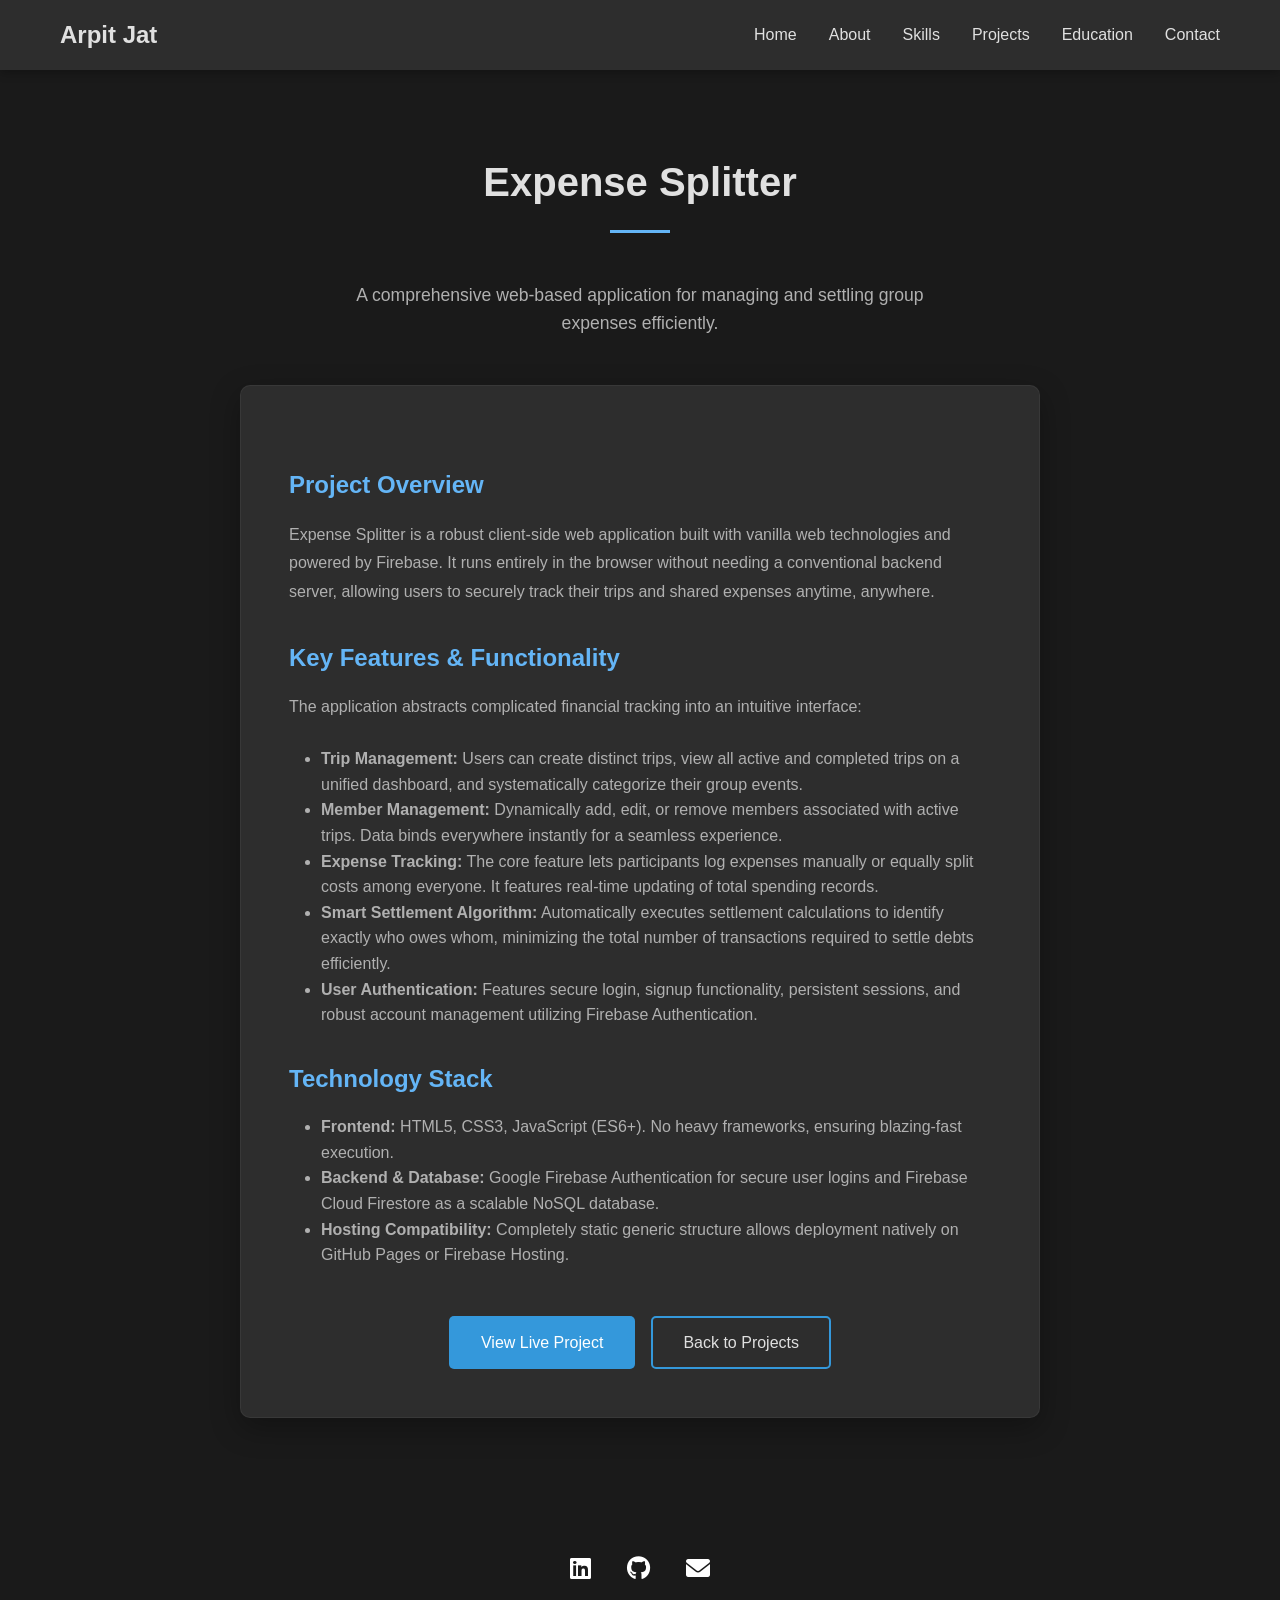
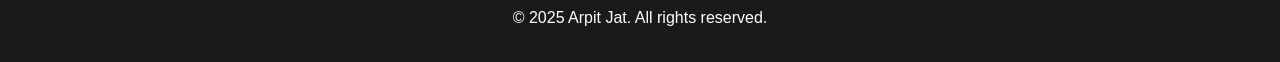
<file: expense-splitter.html>
<!DOCTYPE html>
<html lang="en">

<head>
    <meta charset="UTF-8">
    <meta name="viewport" content="width=device-width, initial-scale=1.0">
    <title>Expense Splitter - Arpit Jat</title>
    <link href="https://cdnjs.cloudflare.com/ajax/libs/font-awesome/6.0.0/css/all.min.css" rel="stylesheet">
    <link href="https://unpkg.com/aos@2.3.1/dist/aos.css" rel="stylesheet">
    <link rel="stylesheet" href="style.css">
    <style>
        .project-detail {
            padding: 150px 0 100px;
        }

        .project-header {
            margin-bottom: 3rem;
            text-align: center;
        }

        .project-content {
            max-width: 800px;
            margin: 0 auto;
            background: #2d2d2d;
            padding: 3rem;
            border-radius: 10px;
            box-shadow: 0 10px 30px rgba(0, 0, 0, 0.3);
            border: 1px solid rgba(255, 255, 255, 0.05);
        }

        .project-content h2 {
            color: #64b5f6;
            margin-top: 2rem;
            margin-bottom: 1rem;
        }

        .project-content ul {
            margin-left: 2rem;
            margin-bottom: 1.5rem;
            color: #b0b0b0;
        }

        .project-content p {
            color: #b0b0b0;
            margin-bottom: 1.5rem;
            line-height: 1.8;
        }

        .button-group {
            margin-top: 3rem;
            text-align: center;
            display: flex;
            justify-content: center;
            gap: 1rem;
        }

        @media (max-width: 768px) {
            .project-content {
                padding: 2rem 1.5rem;
            }

            .button-group {
                flex-direction: column;
                gap: 1rem;
            }

            .button-group a {
                margin-left: 0 !important;
            }
        }
    </style>
</head>

<body class="dark-theme">
    <nav>
        <div class="container">
            <div class="logo">Arpit Jat</div>
            <ul class="nav-links">
                <li><a href="index.html#home">Home</a></li>
                <li><a href="index.html#about">About</a></li>
                <li><a href="index.html#skills">Skills</a></li>
                <li><a href="index.html#projects">Projects</a></li>
                <li><a href="index.html#education">Education</a></li>
                <li><a href="index.html#footer">Contact</a></li>
            </ul>
            <button class="mobile-menu-toggle" id="mobileMenuToggle"><i class="fas fa-bars"></i></button>
            <div class="mobile-menu" id="mobileMenu">
                <ul>
                    <li><a href="index.html#home">Home</a></li>
                    <li><a href="index.html#about">About</a></li>
                    <li><a href="index.html#skills">Skills</a></li>
                    <li><a href="index.html#projects">Projects</a></li>
                    <li><a href="index.html#education">Education</a></li>
                    <li><a href="index.html#footer">Contact</a></li>
                </ul>
            </div>
        </div>
    </nav>

    <section class="project-detail">
        <div class="container">
            <div class="project-header" data-aos="fade-up">
                <h1 class="section-title">Expense Splitter</h1>
                <p style="color:#b0b0b0; font-size:1.1rem; max-width:600px; margin:0 auto;">A comprehensive web-based
                    application for managing and settling group expenses efficiently.</p>
            </div>

            <div class="project-content" data-aos="fade-up" data-aos-delay="100">
                <h2>Project Overview</h2>
                <p>Expense Splitter is a robust client-side web application built with vanilla web technologies and
                    powered by Firebase. It runs entirely in the browser without needing a conventional backend server,
                    allowing users to securely track their trips and shared expenses anytime, anywhere.</p>

                <h2>Key Features & Functionality</h2>
                <p>The application abstracts complicated financial tracking into an intuitive interface:</p>
                <ul>
                    <li><strong>Trip Management:</strong> Users can create distinct trips, view all active and completed
                        trips on a unified dashboard, and systematically categorize their group events.</li>
                    <li><strong>Member Management:</strong> Dynamically add, edit, or remove members associated with
                        active trips. Data binds everywhere instantly for a seamless experience.</li>
                    <li><strong>Expense Tracking:</strong> The core feature lets participants log expenses manually or
                        equally split costs among everyone. It features real-time updating of total spending records.
                    </li>
                    <li><strong>Smart Settlement Algorithm:</strong> Automatically executes settlement calculations to
                        identify exactly who owes whom, minimizing the total number of transactions required to settle
                        debts efficiently.</li>
                    <li><strong>User Authentication:</strong> Features secure login, signup functionality, persistent
                        sessions, and robust account management utilizing Firebase Authentication.</li>
                </ul>

                <h2>Technology Stack</h2>
                <ul>
                    <li><strong>Frontend:</strong> HTML5, CSS3, JavaScript (ES6+). No heavy frameworks, ensuring
                        blazing-fast execution.</li>
                    <li><strong>Backend & Database:</strong> Google Firebase Authentication for secure user logins and
                        Firebase Cloud Firestore as a scalable NoSQL database.</li>
                    <li><strong>Hosting Compatibility:</strong> Completely static generic structure allows deployment
                        natively on GitHub Pages or Firebase Hosting.</li>
                </ul>

                <div class="button-group">
                    <a href="https://arpitjat07.github.io/Expense-Splitter/" target="_blank" class="cta-button">View
                        Live Project</a>
                    <a href="index.html#projects" class="cta-button"
                        style="background:transparent; border:2px solid #3498db; color:#e0e0e0;">Back to Projects</a>
                </div>
            </div>
        </div>
    </section>

    <!-- Footer -->
    <footer id="footer">
        <div class="container">
            <div class="social-links">
                <a href="https://www.linkedin.com/in/arpit-jat/" target="_blank"><i class="fab fa-linkedin"></i></a>
                <a href="https://github.com/arpitjat07" target="_blank"><i class="fab fa-github"></i></a>
                <a href="mailto:arpitjat1903@gmail.com"><i class="fas fa-envelope"></i></a>
            </div>
            <p>&copy; 2025 Arpit Jat. All rights reserved.</p>
        </div>
    </footer>

    <script src="https://unpkg.com/aos@2.3.1/dist/aos.js"></script>
    <script src="script.js"></script>
</body>

</html>
</file>
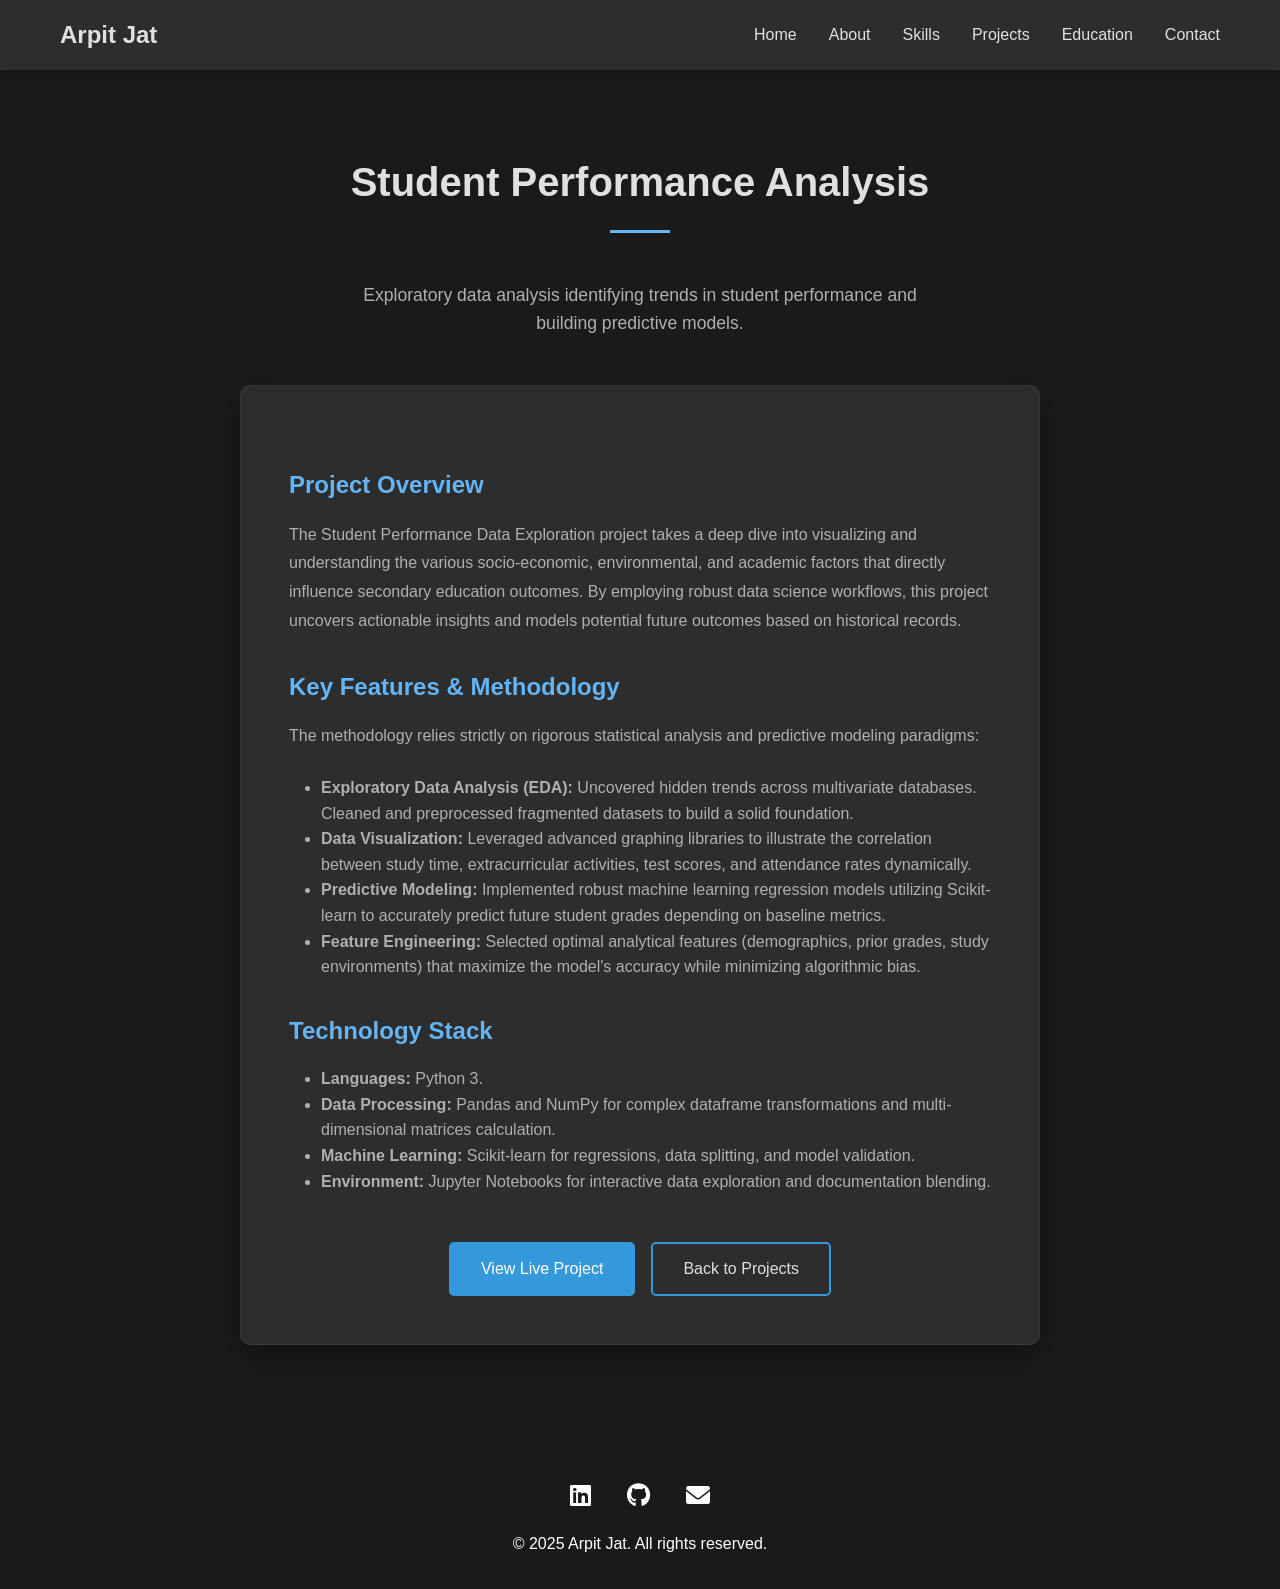
<file: student-performance.html>
<!DOCTYPE html>
<html lang="en">

<head>
    <meta charset="UTF-8">
    <meta name="viewport" content="width=device-width, initial-scale=1.0">
    <title>Student Performance Analysis - Arpit Jat</title>
    <link href="https://cdnjs.cloudflare.com/ajax/libs/font-awesome/6.0.0/css/all.min.css" rel="stylesheet">
    <link href="https://unpkg.com/aos@2.3.1/dist/aos.css" rel="stylesheet">
    <link rel="stylesheet" href="style.css">
    <style>
        .project-detail {
            padding: 150px 0 100px;
        }

        .project-header {
            margin-bottom: 3rem;
            text-align: center;
        }

        .project-content {
            max-width: 800px;
            margin: 0 auto;
            background: #2d2d2d;
            padding: 3rem;
            border-radius: 10px;
            box-shadow: 0 10px 30px rgba(0, 0, 0, 0.3);
            border: 1px solid rgba(255, 255, 255, 0.05);
        }

        .project-content h2 {
            color: #64b5f6;
            margin-top: 2rem;
            margin-bottom: 1rem;
        }

        .project-content ul {
            margin-left: 2rem;
            margin-bottom: 1.5rem;
            color: #b0b0b0;
        }

        .project-content p {
            color: #b0b0b0;
            margin-bottom: 1.5rem;
            line-height: 1.8;
        }

        .button-group {
            margin-top: 3rem;
            text-align: center;
            display: flex;
            justify-content: center;
            gap: 1rem;
        }

        @media (max-width: 768px) {
            .project-content {
                padding: 2rem 1.5rem;
            }

            .button-group {
                flex-direction: column;
                gap: 1rem;
            }

            .button-group a {
                margin-left: 0 !important;
            }
        }
    </style>
</head>

<body class="dark-theme">
    <nav>
        <div class="container">
            <div class="logo">Arpit Jat</div>
            <ul class="nav-links">
                <li><a href="index.html#home">Home</a></li>
                <li><a href="index.html#about">About</a></li>
                <li><a href="index.html#skills">Skills</a></li>
                <li><a href="index.html#projects">Projects</a></li>
                <li><a href="index.html#education">Education</a></li>
                <li><a href="index.html#footer">Contact</a></li>
            </ul>
            <button class="mobile-menu-toggle" id="mobileMenuToggle"><i class="fas fa-bars"></i></button>
            <div class="mobile-menu" id="mobileMenu">
                <ul>
                    <li><a href="index.html#home">Home</a></li>
                    <li><a href="index.html#about">About</a></li>
                    <li><a href="index.html#skills">Skills</a></li>
                    <li><a href="index.html#projects">Projects</a></li>
                    <li><a href="index.html#education">Education</a></li>
                    <li><a href="index.html#footer">Contact</a></li>
                </ul>
            </div>
        </div>
    </nav>

    <section class="project-detail">
        <div class="container">
            <div class="project-header" data-aos="fade-up">
                <h1 class="section-title">Student Performance Analysis</h1>
                <p style="color:#b0b0b0; font-size:1.1rem; max-width:600px; margin:0 auto;">Exploratory data analysis
                    identifying trends in student performance and building predictive models.</p>
            </div>

            <div class="project-content" data-aos="fade-up" data-aos-delay="100">
                <h2>Project Overview</h2>
                <p>The Student Performance Data Exploration project takes a deep dive into visualizing and understanding
                    the various socio-economic, environmental, and academic factors that directly influence secondary
                    education outcomes. By employing robust data science workflows, this project uncovers actionable
                    insights and models potential future outcomes based on historical records.</p>

                <h2>Key Features & Methodology</h2>
                <p>The methodology relies strictly on rigorous statistical analysis and predictive modeling paradigms:
                </p>
                <ul>
                    <li><strong>Exploratory Data Analysis (EDA):</strong> Uncovered hidden trends across multivariate
                        databases. Cleaned and preprocessed fragmented datasets to build a solid foundation.</li>
                    <li><strong>Data Visualization:</strong> Leveraged advanced graphing libraries to illustrate the
                        correlation between study time, extracurricular activities, test scores, and attendance rates
                        dynamically.</li>
                    <li><strong>Predictive Modeling:</strong> Implemented robust machine learning regression models
                        utilizing Scikit-learn to accurately predict future student grades depending on baseline
                        metrics.</li>
                    <li><strong>Feature Engineering:</strong> Selected optimal analytical features (demographics, prior
                        grades, study environments) that maximize the model's accuracy while minimizing algorithmic
                        bias.</li>
                </ul>

                <h2>Technology Stack</h2>
                <ul>
                    <li><strong>Languages:</strong> Python 3.</li>
                    <li><strong>Data Processing:</strong> Pandas and NumPy for complex dataframe transformations and
                        multi-dimensional matrices calculation.</li>
                    <li><strong>Machine Learning:</strong> Scikit-learn for regressions, data splitting, and model
                        validation.</li>
                    <li><strong>Environment:</strong> Jupyter Notebooks for interactive data exploration and
                        documentation blending.</li>
                </ul>

                <div class="button-group">
                    <a href="javascript:void(0)" class="cta-button" onclick="alert('Project link coming soon!')">View
                        Live Project</a>
                    <a href="index.html#projects" class="cta-button"
                        style="background:transparent; border:2px solid #3498db; color:#e0e0e0;">Back to Projects</a>
                </div>
            </div>
        </div>
    </section>

    <!-- Footer -->
    <footer id="footer">
        <div class="container">
            <div class="social-links">
                <a href="https://www.linkedin.com/in/arpit-jat/" target="_blank"><i class="fab fa-linkedin"></i></a>
                <a href="https://github.com/arpitjat07" target="_blank"><i class="fab fa-github"></i></a>
                <a href="mailto:arpitjat1903@gmail.com"><i class="fas fa-envelope"></i></a>
            </div>
            <p>&copy; 2025 Arpit Jat. All rights reserved.</p>
        </div>
    </footer>

    <script src="https://unpkg.com/aos@2.3.1/dist/aos.js"></script>
    <script src="script.js"></script>
</body>

</html>
</file>
<file: style.css>
* {
    margin: 0;
    padding: 0;
    box-sizing: border-box;
}

body {
    font-family: 'Segoe UI', Tahoma, Geneva, Verdana, sans-serif;
    line-height: 1.6;
    color: #333;
    background-color: #ffffff;
}

.container {
    max-width: 1200px;
    margin: 0 auto;
    padding: 0 20px;
    transition: all 0.3s ease;
}

.container:hover {
    transform: translateY(-1px);
}

/* Loading Animation */
.loading-screen {
    position: fixed;
    top: 0;
    left: 0;
    width: 100%;
    height: 100%;
    background: linear-gradient(135deg, #667eea 0%, #764ba2 100%);
    display: flex;
    justify-content: center;
    align-items: center;
    z-index: 9999;
    transition: opacity 0.5s ease;
}

.loading-screen.fade-out {
    opacity: 0;
    pointer-events: none;
}

.loader {
    width: 50px;
    height: 50px;
    border: 3px solid rgba(255, 255, 255, 0.3);
    border-top: 3px solid white;
    border-radius: 50%;
    animation: spin 1s linear infinite;
}

@keyframes spin {
    0% {
        transform: rotate(0deg);
    }

    100% {
        transform: rotate(360deg);
    }
}

/* Hover effects for various elements */
.section-title {
    transition: all 0.3s ease;
}

.section-title:hover {
    transform: translateY(-2px);
    color: #3498db;
}

body.dark-theme .section-title:hover {
    color: #64b5f6;
}

.about-text p {
    transition: all 0.3s ease;
}

.about-text p:hover {
    transform: translateX(5px);
    color: #2c3e50;
}

body.dark-theme .about-text p:hover {
    color: #f0f0f0;
}

/* Navigation */
nav {
    background-color: #fff;
    box-shadow: 0 2px 10px rgba(0, 0, 0, 0.1);
    position: fixed;
    width: 100%;
    top: 0;
    z-index: 1000;
}

nav .container {
    display: flex;
    justify-content: space-between;
    align-items: center;
    padding: 1rem 20px;
}

.logo {
    font-size: 1.5rem;
    font-weight: bold;
    color: #2c3e50;
}

.nav-links {
    display: flex;
    list-style: none;
    gap: 2rem;
}

.nav-links a {
    text-decoration: none;
    color: #333;
    font-weight: 500;
    transition: color 0.3s ease;
}

.nav-links a:hover {
    color: #3498db;
}

/* Mobile Menu */
.mobile-menu-toggle {
    display: none;
    background: none;
    border: none;
    font-size: 1.5rem;
    cursor: pointer;
    color: #2c3e50;
}



.mobile-menu {
    display: none;
    position: absolute;
    top: 100%;
    left: 0;
    width: 100%;
    background: white;
    box-shadow: 0 2px 10px rgba(0, 0, 0, 0.1);
}

.mobile-menu.active {
    display: block;
}

.mobile-menu ul {
    list-style: none;
    padding: 1rem 0;
}

.mobile-menu a {
    display: block;
    padding: 0.8rem 2rem;
    text-decoration: none;
    color: #333;
    font-weight: 500;
    border-bottom: 1px solid #f0f0f0;
}

.mobile-menu a:hover {
    background: #f8f9fa;
    color: #3498db;
}

/* Hero Section */
.hero {
    padding: 150px 0 100px;
    position: relative;
    overflow: hidden;
}

.hero-content {
    display: grid;
    grid-template-columns: 1fr 1fr;
    gap: 4rem;
    align-items: center;
}

.hero-text {
    text-align: left;
}

.hero-image {
    display: flex;
    justify-content: center;
    align-items: center;
}

.hero-buttons {
    display: flex;
    gap: 1rem;
    margin-top: 2rem;
}

.hero h1 {
    font-size: 3rem;
    margin-bottom: 1rem;
    animation: fadeInUp 1s ease;
}

.hero .subtitle {
    font-size: 1.3rem;
    margin-bottom: 0.5rem;
    opacity: 0.9;
    min-height: 1.5em;
}

.hero .description {
    font-size: 1.1rem;
    margin-bottom: 2rem;
    opacity: 0.8;
}

.cta-button {
    display: inline-block;
    background-color: #3498db;
    color: white;
    padding: 12px 30px;
    text-decoration: none;
    border-radius: 5px;
    font-weight: 500;
    transition: all 0.3s ease;
    border: 2px solid transparent;
}

.cta-button:hover {
    background-color: #2980b9;
    transform: translateY(-2px);
}

.cta-button.secondary {
    background-color: transparent;
    border: 2px solid #3498db;
    color: #e0e0e0;
}

.cta-button.secondary:hover {
    background-color: rgba(52, 152, 219, 0.1);
}

/* Sections */
section {
    padding: 80px 0;
    transition: all 0.3s ease;
}

section:hover {
    background-color: rgba(248, 249, 250, 0.5);
}

body.dark-theme section:hover {
    background-color: rgba(45, 45, 45, 0.3);
}

.section-title {
    text-align: center;
    font-size: 2.5rem;
    margin-bottom: 3rem;
    color: #2c3e50;
    position: relative;
}

.section-title::after {
    content: '';
    display: block;
    width: 60px;
    height: 3px;
    background-color: #3498db;
    margin: 1rem auto;
}

/* About Section */
.about-content {
    display: block;
    transition: all 0.3s ease;
    text-align: left;
}

.about-content:hover {
    transform: scale(1.01);
}

.about-text {
    transition: all 0.3s ease;
}

.about-text:hover {
    transform: translateX(10px);
}

/* Profile Photo Styles - Fixed for Responsive */
.profile-photo {
    width: 250px;
    height: 250px;
    border-radius: 50%;
    object-fit: cover;
    border: 4px solid #3498db;
    box-shadow: 0 8px 30px rgba(52, 152, 219, 0.3);
    transition: transform 0.3s ease, box-shadow 0.3s ease;
}

.profile-photo:hover {
    transform: scale(1.05);
    box-shadow: 0 12px 40px rgba(52, 152, 219, 0.4);
}

body.dark-theme .profile-photo {
    border-color: #64b5f6;
    box-shadow: 0 8px 30px rgba(100, 181, 246, 0.3);
}

body.dark-theme .profile-photo:hover {
    box-shadow: 0 12px 40px rgba(100, 181, 246, 0.4);
}

/* Profile Placeholder (fallback if no image) */
.profile-placeholder {
    width: 250px;
    height: 250px;
    border-radius: 50%;
    background: linear-gradient(135deg, #667eea 0%, #764ba2 100%);
    display: flex;
    align-items: center;
    justify-content: center;
    margin: 0 auto;
    color: white;
    font-size: 4rem;
    transition: transform 0.3s ease, box-shadow 0.3s ease;
    box-shadow: 0 8px 30px rgba(102, 126, 234, 0.3);
}

.profile-placeholder:hover {
    transform: scale(1.05);
    box-shadow: 0 12px 40px rgba(102, 126, 234, 0.4);
}

body.dark-theme .profile-placeholder {
    box-shadow: 0 8px 30px rgba(102, 126, 234, 0.4);
}

body.dark-theme .profile-placeholder:hover {
    box-shadow: 0 12px 40px rgba(102, 126, 234, 0.5);
}

/* Responsive Design Updates */
@media (max-width: 768px) {
    .nav-links {
        display: none;
    }

    .mobile-menu-toggle {
        display: block;
    }

    .theme-toggle {
        margin-left: 0.5rem;
    }

    nav .container {
        padding: 0.8rem 15px;
    }

    .hero {
        padding: 100px 0 60px;
    }

    .hero h1 {
        font-size: 2.2rem;
    }

    .hero .subtitle {
        font-size: 1.1rem;
    }

    .hero .description {
        font-size: 1rem;
    }

    .hero-content {
        grid-template-columns: 1fr;
        text-align: center;
    }
    
    .hero-text {
        text-align: center;
    }

    .hero-buttons {
        justify-content: center;
    }

    /* Updated profile responsive styles */
    .profile-photo,
    .profile-placeholder {
        width: 200px;
        height: 200px;
    }

    .profile-placeholder {
        font-size: 3rem;
    }

    .section-title {
        font-size: 2rem;
    }

    section {
        padding: 60px 0;
    }

    .skills-grid,
    .contact-grid,
    .learning-items {
        grid-template-columns: 1fr;
        gap: 1.5rem;
    }

    .skill-category,
    .contact-item,
    .education-card {
        padding: 1.5rem;
    }

    .coming-soon {
        padding: 3rem 1.5rem;
    }
}

@media (max-width: 480px) {
    .hero h1 {
        font-size: 1.8rem;
    }

    .hero .subtitle {
        font-size: 1rem;
    }

    .hero .description {
        font-size: 0.9rem;
    }

    /* Updated profile responsive styles for small screens */
    .profile-photo,
    .profile-placeholder {
        width: 150px;
        height: 150px;
    }

    .profile-placeholder {
        font-size: 2.5rem;
    }

    .section-title {
        font-size: 1.6rem;
    }

    .cta-button {
        padding: 10px 25px;
        font-size: 0.9rem;
    }

    .skill-category i {
        font-size: 2.5rem;
    }

    .contact-item i {
        font-size: 1.5rem;
        width: 40px;
    }

    .coming-soon i {
        font-size: 3rem;
    }

    .social-links a {
        font-size: 1.3rem;
        margin: 0 0.8rem;
    }
}

/* Additional fix for about section alignment on mobile */
@media (max-width: 768px) {
    .about-image {
        display: flex;
        justify-content: center;
        align-items: center;
    }
    
  
}

.about-text p {
    font-size: 1.1rem;
    margin-bottom: 1.5rem;
    color: #555;
}

/* Skills Section */
.skills {
    background-color: #f8f9fa;
}

.skills-grid {
    display: grid;
    grid-template-columns: repeat(auto-fit, minmax(280px, 1fr));
    gap: 2rem;
    margin-top: 2rem;
}

.skill-category {
    background: white;
    padding: 2rem;
    border-radius: 10px;
    box-shadow: 0 5px 15px rgba(0, 0, 0, 0.08);
    text-align: center;
    transition: transform 0.3s ease;
}

.skill-category:hover {
    transform: translateY(-5px);
}

.skill-category i {
    font-size: 3rem;
    color: #3498db;
    margin-bottom: 1rem;
}

.skill-category h3 {
    color: #2c3e50;
    margin-bottom: 1rem;
}

.skill-tags {
    display: flex;
    flex-wrap: wrap;
    justify-content: center;
    gap: 0.5rem;
}

.skill-tag {
    background-color: #e3f2fd;
    color: #1976d2;
    padding: 0.3rem 0.8rem;
    border-radius: 20px;
    font-size: 0.9rem;
    font-weight: 500;
    transition: all 0.3s ease;
    cursor: default;
}

.skill-tag:hover {
    transform: translateY(-2px) scale(1.05);
    background-color: #1976d2;
    color: white;
    box-shadow: 0 4px 12px rgba(25, 118, 210, 0.3);
}

/* Currently Learning Section */
.currently-learning {
    background: linear-gradient(135deg, #f5f7fa 0%, #c3cfe2 100%);
    padding: 60px 0;
    transition: all 0.3s ease;
}

.currently-learning:hover {
    background: linear-gradient(135deg, #f0f2f5 0%, #b8c5d1 100%);
}

.learning-content {
    text-align: center;
    max-width: 800px;
    margin: 0 auto;
    transition: all 0.3s ease;
}

.learning-content:hover {
    transform: scale(1.01);
}

.learning-items {
    display: grid;
    grid-template-columns: repeat(auto-fit, minmax(200px, 1fr));
    gap: 1.5rem;
    margin-top: 2rem;
    transition: all 0.3s ease;
}

.learning-items:hover {
    gap: 2rem;
}

.learning-item {
    background: white;
    padding: 1.5rem;
    border-radius: 10px;
    box-shadow: 0 3px 10px rgba(0, 0, 0, 0.1);
    transition: transform 0.3s ease;
}

.learning-item:hover {
    transform: translateY(-3px);
}

.learning-item i {
    font-size: 2rem;
    color: #3498db;
    margin-bottom: 1rem;
}

.learning-item h4 {
    color: #2c3e50;
    margin-bottom: 0.5rem;
}

.learning-item p {
    color: #666;
    font-size: 0.9rem;
}

/* Education Section */
.education-card {
    background: white;
    padding: 2rem;
    border-radius: 10px;
    box-shadow: 0 5px 15px rgba(0, 0, 0, 0.08);
    margin: 2rem 0;
    border-left: 4px solid #3498db;
    transition: all 0.3s ease;
    cursor: default;
}

.education-card:hover {
    transform: translateY(-3px);
    box-shadow: 0 10px 25px rgba(0, 0, 0, 0.12);
    border-left-width: 6px;
}

.education-card h3 {
    color: #2c3e50;
    margin-bottom: 0.5rem;
    transition: color 0.3s ease;
}

.education-card:hover h3 {
    color: #3498db;
}

.education-card .institution {
    color: #3498db;
    font-weight: 500;
    margin-bottom: 0.5rem;
    transition: all 0.3s ease;
}

.education-card:hover .institution {
    transform: translateX(5px);
}

.education-card .duration {
    color: #666;
    font-size: 0.9rem;
}

/* Projects Section */
.projects {
    background-color: #f8f9fa;
}

.projects-grid {
    display: grid;
    grid-template-columns: repeat(auto-fit, minmax(300px, 1fr));
    gap: 2rem;
    margin-top: 2rem;
}

.project-card {
    background: white;
    border-radius: 10px;
    padding: 2rem;
    box-shadow: 0 5px 15px rgba(0, 0, 0, 0.08);
    transition: all 0.3s ease;
    border: 1px solid transparent;
}

.project-card:hover {
    transform: translateY(-5px);
    box-shadow: 0 15px 35px rgba(0, 0, 0, 0.12);
    border-color: #3498db;
}

.project-icon {
    font-size: 2.5rem;
    color: #3498db;
    margin-bottom: 1.5rem;
}

.project-card h3 {
    color: #2c3e50;
    margin-bottom: 1rem;
}

.project-card p {
    color: #666;
    margin-bottom: 1.5rem;
    font-size: 0.95rem;
}

.project-tags {
    display: flex;
    flex-wrap: wrap;
    gap: 0.5rem;
    margin-bottom: 1.5rem;
}

.project-tag {
    font-size: 0.8rem;
    padding: 0.3rem 0.8rem;
    background-color: #e3f2fd;
    color: #1976d2;
    border-radius: 20px;
}

.project-links a {
    color: #3498db;
    text-decoration: none;
    font-weight: 500;
    margin-right: 1rem;
    transition: color 0.3s ease;
}

.project-links a:hover {
    color: #2980b9;
}

/* Contact Section */
.contact-grid {
    display: grid;
    grid-template-columns: repeat(auto-fit, minmax(280px, 1fr));
    gap: 2rem;
    margin-top: 2rem;
    transition: all 0.3s ease;
}

.contact-grid:hover {
    gap: 2.5rem;
}

.contact-item {
    display: flex;
    align-items: center;
    background: white;
    padding: 1.5rem;
    border-radius: 10px;
    box-shadow: 0 5px 15px rgba(0, 0, 0, 0.08);
    transition: transform 0.3s ease;
}

.contact-item:hover {
    transform: translateY(-3px);
}

.contact-item i {
    font-size: 2rem;
    color: #3498db;
    margin-right: 1rem;
    width: 50px;
}

.contact-item a {
    color: #333;
    text-decoration: none;
    font-weight: 500;
}

.contact-item a:hover {
    color: #3498db;
}

/* Footer */
footer {
    background-color: #2c3e50;
    color: white;
    text-align: center;
    padding: 2rem 0;
    transition: background-color 0.3s ease;
}

footer:hover {
    background-color: #34495e;
}

.social-links {
    margin-bottom: 1rem;
}

.social-links a {
    color: white;
    font-size: 1.5rem;
    margin: 0 1rem;
    transition: all 0.3s ease;
    display: inline-block;
}

.social-links a:hover {
    color: #3498db;
    transform: translateY(-3px) scale(1.2);
}

footer p {
    transition: all 0.3s ease;
}

footer:hover p {
    transform: translateY(-2px);
    color: #ecf0f1;
}

/* Animations */
@keyframes fadeInUp {
    from {
        opacity: 0;
        transform: translateY(30px);
    }

    to {
        opacity: 1;
        transform: translateY(0);
    }
}

/* Responsive Design */
@media (max-width: 768px) {
    .nav-links {
        display: none;
    }

    .mobile-menu-toggle {
        display: block;
    }

    nav .container {
        padding: 0.8rem 15px;
    }

    .hero {
        padding: 100px 0 60px;
    }

    .hero h1 {
        font-size: 2.2rem;
    }

    .hero .subtitle {
        font-size: 1.1rem;
    }

    .hero .description {
        font-size: 1rem;
    }


    .profile-placeholder {
        width: 200px;
        height: 200px;
        font-size: 3rem;
    }

    .section-title {
        font-size: 2rem;
    }

    section {
        padding: 60px 0;
    }

    .skills-grid,
    .contact-grid,
    .learning-items {
        grid-template-columns: 1fr;
        gap: 1.5rem;
    }

    .skill-category,
    .contact-item,
    .education-card {
        padding: 1.5rem;
    }

    .coming-soon {
        padding: 3rem 1.5rem;
    }
}

@media (max-width: 480px) {
    .hero h1 {
        font-size: 1.8rem;
    }

    .hero .subtitle {
        font-size: 1rem;
    }

    .hero .description {
        font-size: 0.9rem;
    }

    .hero-content {
        grid-template-columns: 1fr;
        text-align: center;
    }
    
    .hero-text {
        text-align: center;
    }

    .hero-buttons {
        justify-content: center;
    }

    .profile-placeholder {
        width: 150px;
        height: 150px;
        font-size: 2.5rem;
    }

    .section-title {
        font-size: 1.6rem;
    }

    .cta-button {
        padding: 10px 25px;
        font-size: 0.9rem;
    }

    .skill-category i {
        font-size: 2.5rem;
    }

    .contact-item i {
        font-size: 1.5rem;
        width: 40px;
    }

    .coming-soon i {
        font-size: 3rem;
    }

    .social-links a {
        font-size: 1.3rem;
        margin: 0 0.8rem;
    }
}

/* Dark Theme */
body.dark-theme {
    background-color: #1a1a1a;
    color: #e0e0e0;
}

body.dark-theme nav {
    background-color: #2d2d2d;
    box-shadow: 0 2px 10px rgba(0, 0, 0, 0.3);
}

body.dark-theme .logo,
body.dark-theme .mobile-menu-toggle {
    color: #e0e0e0;
}

body.dark-theme .nav-links a {
    color: #e0e0e0;
}

body.dark-theme .nav-links a:hover {
    color: #64b5f6;
}

body.dark-theme .mobile-menu {
    background: #2d2d2d;
    box-shadow: 0 2px 10px rgba(0, 0, 0, 0.3);
}

body.dark-theme .mobile-menu a {
    color: #e0e0e0;
    border-bottom: 1px solid #404040;
}

body.dark-theme .mobile-menu a:hover {
    background: #404040;
    color: #64b5f6;
}



body.dark-theme .section-title {
    color: #e0e0e0;
}

body.dark-theme .section-title::after {
    background-color: #64b5f6;
}

body.dark-theme .about-text p {
    color: #b0b0b0;
}

body.dark-theme .skills {
    background-color: #242424;
}

body.dark-theme .skill-category {
    background: #2d2d2d;
    box-shadow: 0 10px 30px rgba(0, 0, 0, 0.3);
    border: 1px solid rgba(255, 255, 255, 0.05);
}

body.dark-theme .skill-category h3 {
    color: #e0e0e0;
}

body.dark-theme .skill-category i {
    color: #64b5f6;
}

body.dark-theme .skill-tag {
    background-color: #1e3a5f;
    color: #90caf9;
}

body.dark-theme .currently-learning {
    background: linear-gradient(135deg, #2d2d2d 0%, #404040 100%);
}

body.dark-theme .learning-item {
    background: #2d2d2d;
    box-shadow: 0 10px 30px rgba(0, 0, 0, 0.3);
    border: 1px solid rgba(255, 255, 255, 0.05);
}

body.dark-theme .learning-item h4 {
    color: #e0e0e0;
}

body.dark-theme .learning-item p {
    color: #b0b0b0;
}

body.dark-theme .learning-item i {
    color: #64b5f6;
}

body.dark-theme .education-card {
    background: #2d2d2d;
    box-shadow: 0 10px 30px rgba(0, 0, 0, 0.3);
    border: 1px solid rgba(255, 255, 255, 0.05);
    border-left: 4px solid #64b5f6;
}

body.dark-theme .education-card h3 {
    color: #e0e0e0;
}

body.dark-theme .education-card .institution {
    color: #64b5f6;
}

body.dark-theme .education-card .duration {
    color: #b0b0b0;
}

body.dark-theme .education-card p:last-child {
    color: #b0b0b0;
}

body.dark-theme .projects {
    background-color: #242424;
}

body.dark-theme .project-card {
    background: #2d2d2d;
    box-shadow: 0 10px 30px rgba(0, 0, 0, 0.3);
    border: 1px solid rgba(255, 255, 255, 0.05);
}

body.dark-theme .project-card:hover {
    border-color: #64b5f6;
}

body.dark-theme .project-card h3 {
    color: #e0e0e0;
}

body.dark-theme .project-card p {
    color: #b0b0b0;
}

body.dark-theme .project-icon {
    color: #64b5f6;
}

body.dark-theme .project-tag {
    background-color: #1e3a5f;
    color: #90caf9;
}

body.dark-theme .project-links a {
    color: #64b5f6;
}

body.dark-theme .contact-item {
    background: #2d2d2d;
    box-shadow: 0 10px 30px rgba(0, 0, 0, 0.3);
    border: 1px solid rgba(255, 255, 255, 0.05);
}

body.dark-theme .contact-item h4 {
    color: #e0e0e0;
}

body.dark-theme .contact-item a {
    color: #b0b0b0;
}

body.dark-theme .contact-item a:hover {
    color: #64b5f6;
}

body.dark-theme .contact-item i {
    color: #64b5f6;
}

body.dark-theme footer {
    background-color: #1a1a1a;
}

/* Smooth scrolling */
html {
    scroll-behavior: smooth;
}

/* Theme transition */
body {
    transition: background-color 0.3s ease, color 0.3s ease;
}

nav,
.skill-category,
.learning-item,
.education-card,
.coming-soon,
.contact-item {
    transition: background-color 0.3s ease, color 0.3s ease, box-shadow 0.3s ease;
}
</file>
